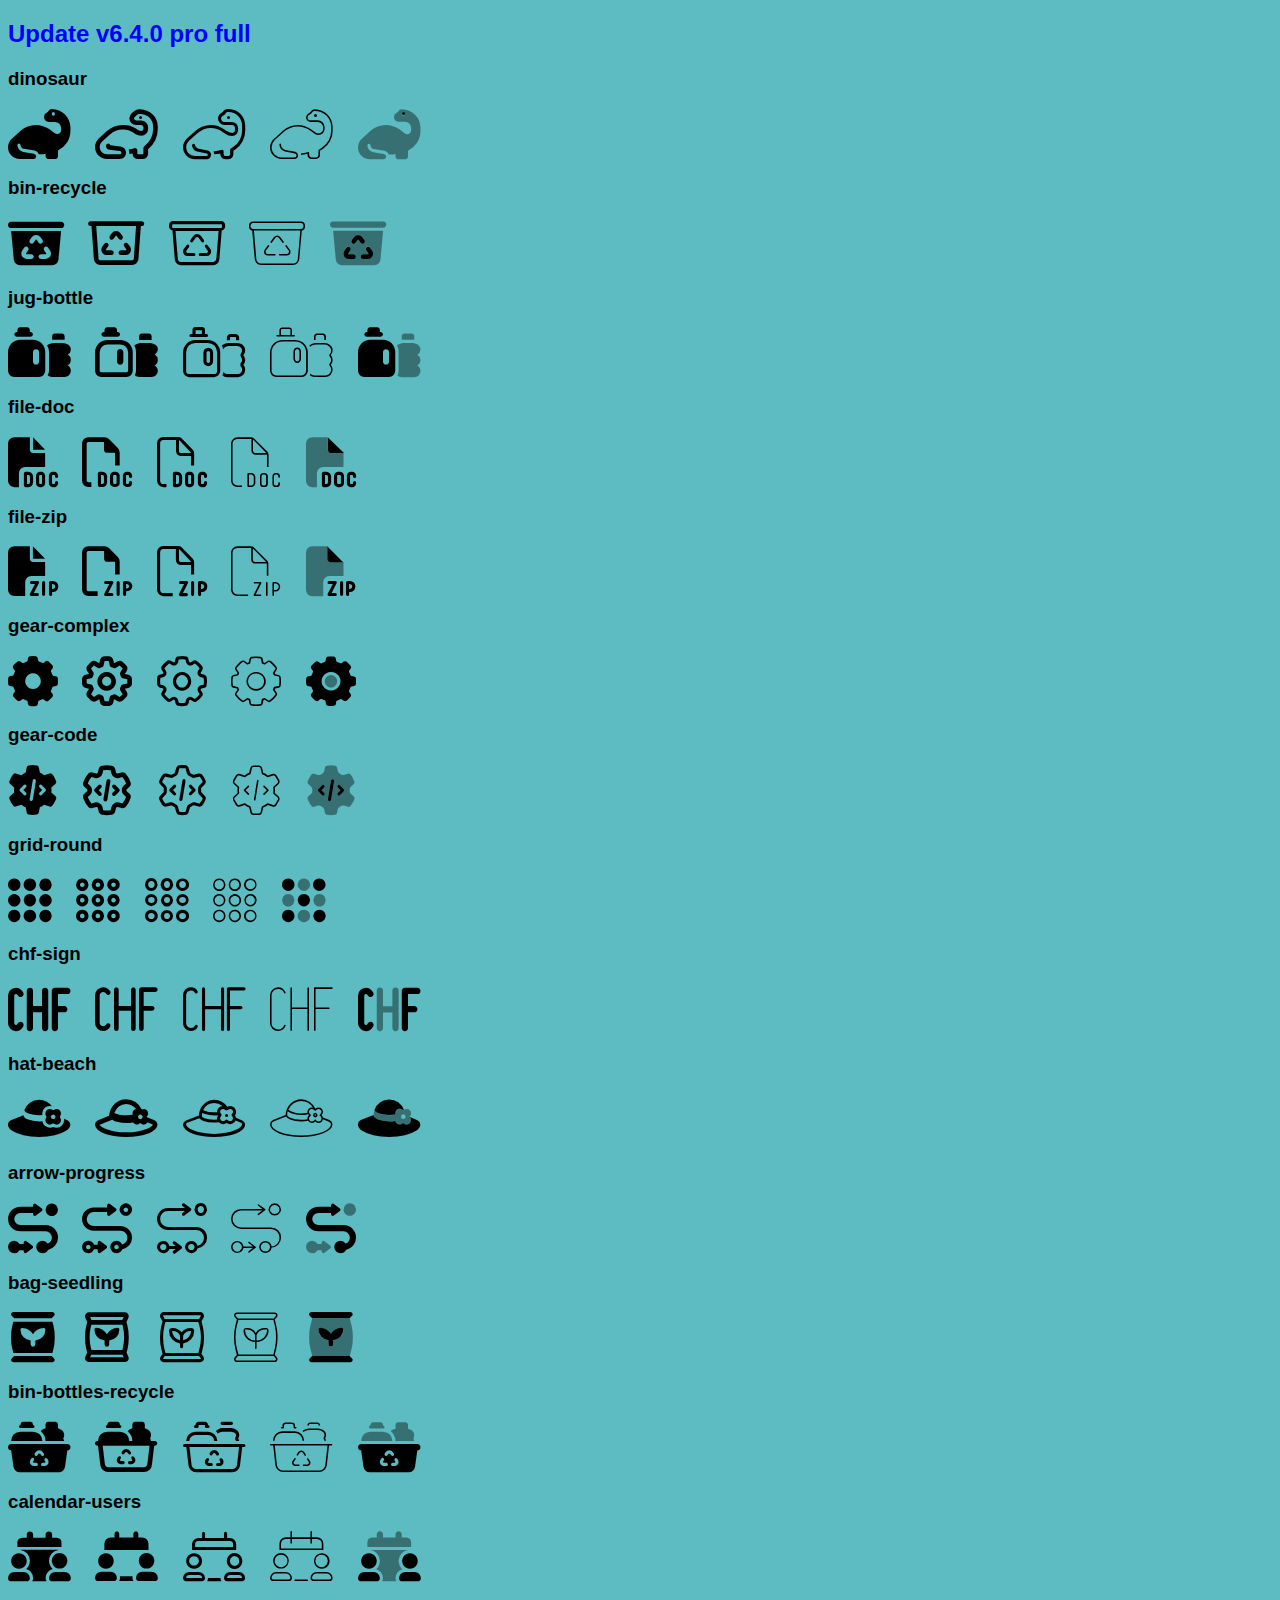
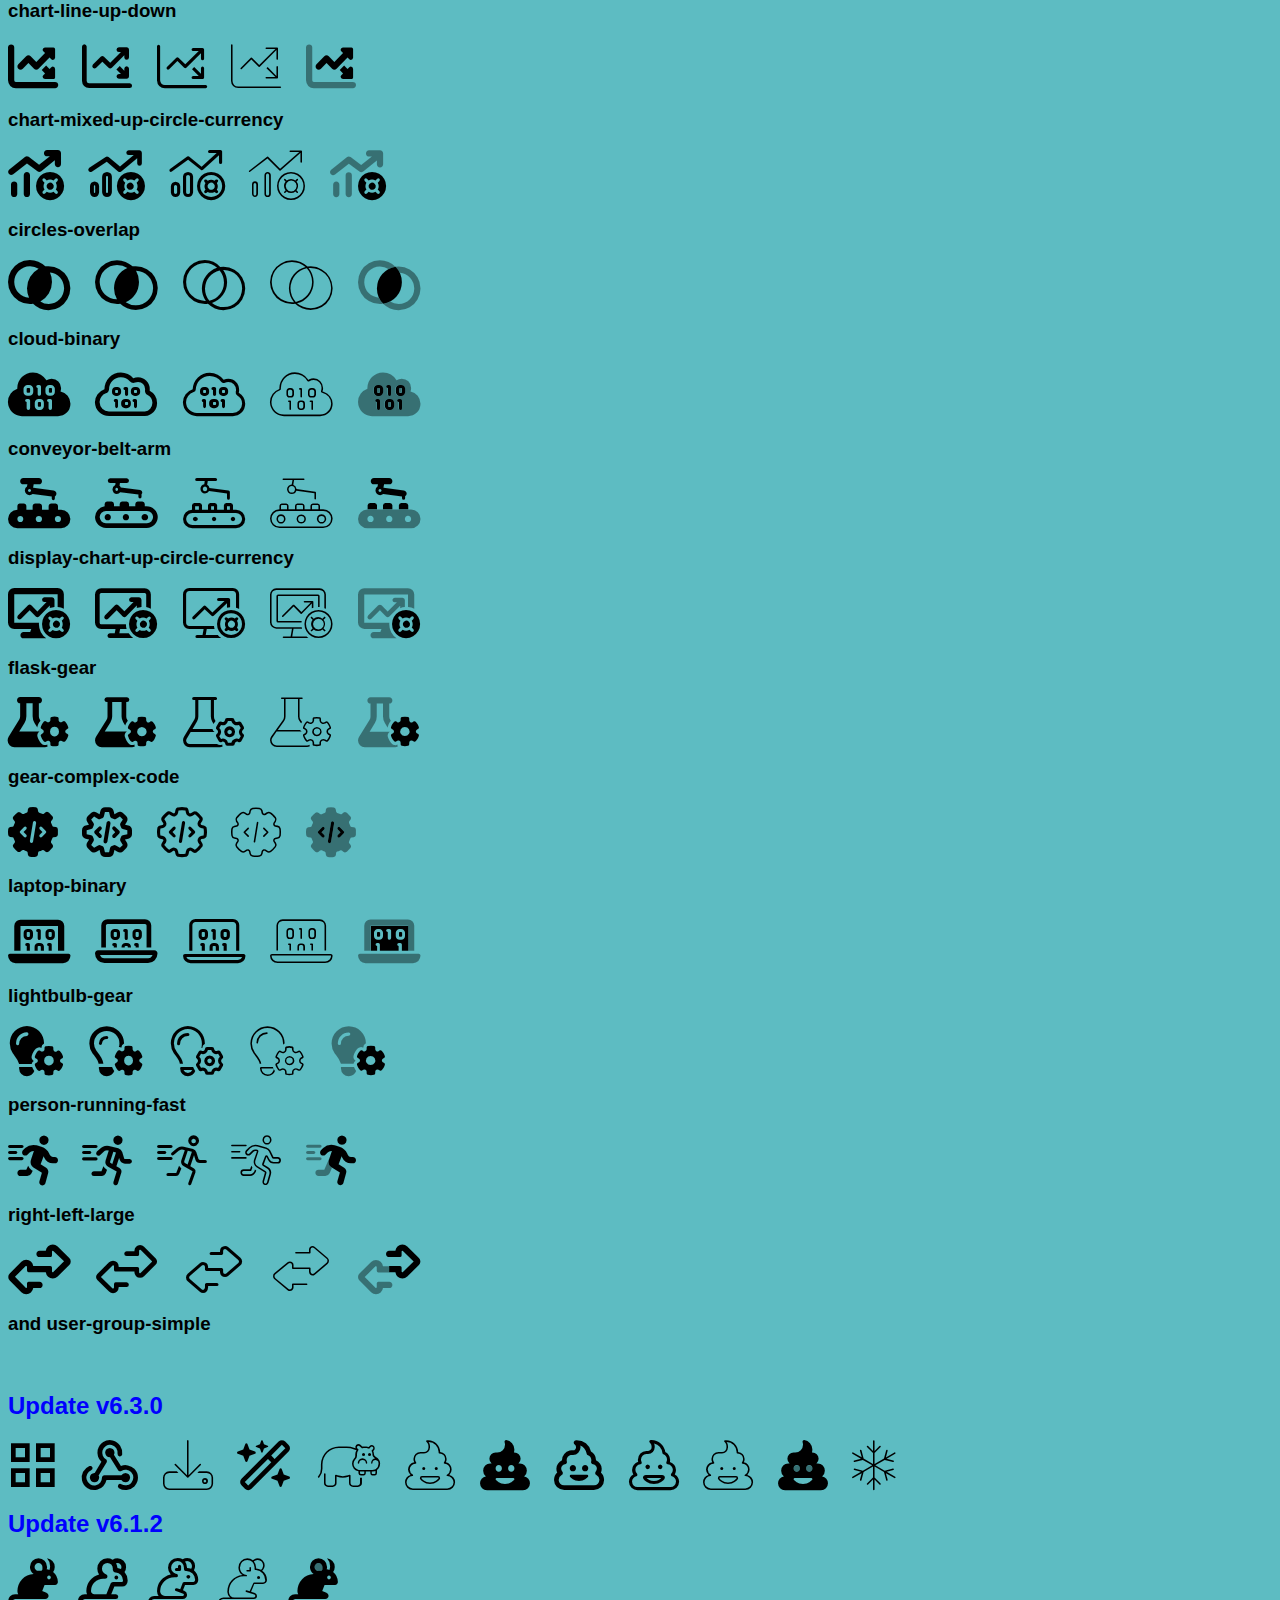
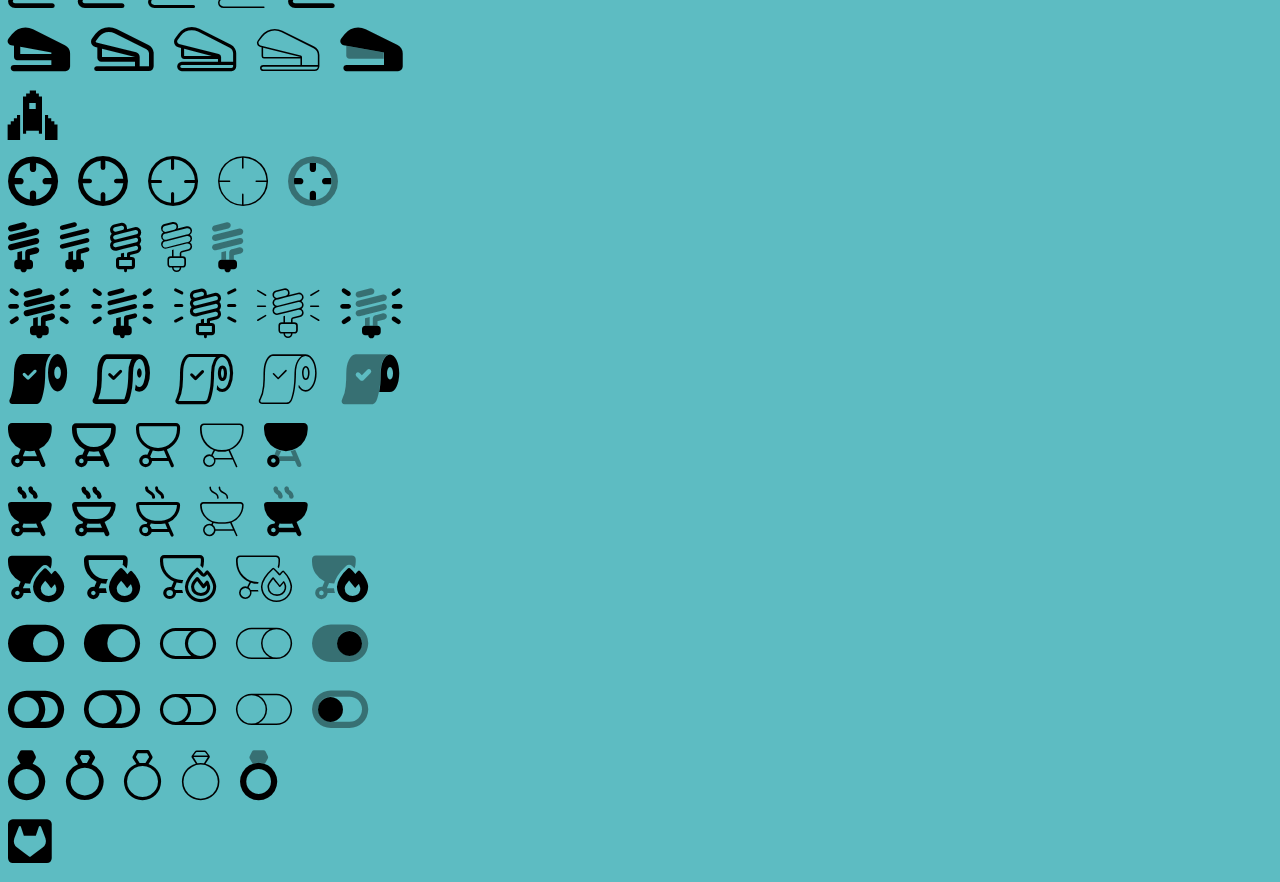
<file: FontAwesome6.4Pro/index.html>
<!DOCTYPE html>
<html>
<head>
	<meta charset="utf-8">
	<meta name="viewport" content="width=device-width, initial-scale=1">
	<title>Font-Awesome</title>
	<link rel="stylesheet" href="css/all.css" />
	<style>
		body{
			font-family: Arial;
			background-color: #5dbcc2;
		}
		i{
			font-size: 50px;
			margin-right: 20px;
		}
		.update p{
			display: flex;
		}
		h2{
			color: blue;
		}
	</style>
</head>
<body>
	<div class="pro">
		<h2>Update v6.4.0 pro full</h2>
		<h3>dinosaur</h3>
		<i class="fa-solid fa-dinosaur"></i>
		<i class="fa-regular fa-dinosaur"></i>
		<i class="fa-light fa-dinosaur"></i>
		<i class="fa-thin fa-dinosaur"></i>
		<i class="fa-duotone fa-dinosaur"></i>
	</div>
	
	<div class="pro">
		<h3>bin-recycle</h3>
		<i class="fa-solid fa-bin-recycle"></i>
		<i class="fa-regular fa-bin-recycle"></i>
		<i class="fa-light fa-bin-recycle"></i>
		<i class="fa-thin fa-bin-recycle"></i>
		<i class="fa-duotone fa-bin-recycle"></i>
	</div>

	<div class="pro">
		<h3>jug-bottle</h3>
		<i class="fa-solid fa-jug-bottle"></i>
		<i class="fa-regular fa-jug-bottle"></i>
		<i class="fa-light fa-jug-bottle"></i>
		<i class="fa-thin fa-jug-bottle"></i>
		<i class="fa-duotone fa-jug-bottle"></i>
	</div>

	<div class="pro">
		<h3>file-doc</h3>
		<i class="fa-solid fa-file-doc"></i>
		<i class="fa-regular fa-file-doc"></i>
		<i class="fa-light fa-file-doc"></i>
		<i class="fa-thin fa-file-doc"></i>
		<i class="fa-duotone fa-file-doc"></i>
	</div>

	<div class="pro">
		<h3>file-zip</h3>
		<i class="fa-solid fa-file-zip"></i>
		<i class="fa-regular fa-file-zip"></i>
		<i class="fa-light fa-file-zip"></i>
		<i class="fa-thin fa-file-zip"></i>
		<i class="fa-duotone fa-file-zip"></i>
	</div>

	<div class="pro">
		<h3>gear-complex</h3>
		<i class="fa-solid fa-gear-complex"></i>
		<i class="fa-regular fa-gear-complex"></i>
		<i class="fa-light fa-gear-complex"></i>
		<i class="fa-thin fa-gear-complex"></i>
		<i class="fa-duotone fa-gear-complex"></i>
	</div>
	<div class="pro">
		<h3>gear-code</h3>
		<i class="fa-solid fa-gear-code"></i>
		<i class="fa-regular fa-gear-code"></i>
		<i class="fa-light fa-gear-code"></i>
		<i class="fa-thin fa-gear-code"></i>
		<i class="fa-duotone fa-gear-code"></i>
	</div>
	<div class="pro">
		<h3>grid-round</h3>
		<i class="fa-solid fa-grid-round"></i>
		<i class="fa-regular fa-grid-round"></i>
		<i class="fa-light fa-grid-round"></i>
		<i class="fa-thin fa-grid-round"></i>
		<i class="fa-duotone fa-grid-round"></i>
	</div>
	<div class="pro">
		<h3>chf-sign</h3>
		<i class="fa-solid fa-chf-sign"></i>
		<i class="fa-regular fa-chf-sign"></i>
		<i class="fa-light fa-chf-sign"></i>
		<i class="fa-thin fa-chf-sign"></i>
		<i class="fa-duotone fa-chf-sign"></i>
	</div>
	<div class="pro">
		<h3>hat-beach</h3>
		<i class="fa-solid fa-hat-beach"></i>
		<i class="fa-regular fa-hat-beach"></i>
		<i class="fa-light fa-hat-beach"></i>
		<i class="fa-thin fa-hat-beach"></i>
		<i class="fa-duotone fa-hat-beach"></i>
	</div>

	<div class="pro">
		<h3>arrow-progress</h3>
		<i class="fa-solid fa-arrow-progress"></i>
		<i class="fa-regular fa-arrow-progress"></i>
		<i class="fa-light fa-arrow-progress"></i>
		<i class="fa-thin fa-arrow-progress"></i>
		<i class="fa-duotone fa-arrow-progress"></i>
	</div>
	<div class="pro">
		<h3>bag-seedling</h3>
		<i class="fa-solid fa-bag-seedling"></i>
		<i class="fa-regular fa-bag-seedling"></i>
		<i class="fa-light fa-bag-seedling"></i>
		<i class="fa-thin fa-bag-seedling"></i>
		<i class="fa-duotone fa-bag-seedling"></i>
	</div>
	<div class="pro">
		<h3>bin-bottles-recycle</h3>
		<i class="fa-solid fa-bin-bottles-recycle"></i>
		<i class="fa-regular fa-bin-bottles-recycle"></i>
		<i class="fa-light fa-bin-bottles-recycle"></i>
		<i class="fa-thin fa-bin-bottles-recycle"></i>
		<i class="fa-duotone fa-bin-bottles-recycle"></i>
	</div>
	<div class="pro">
		<h3>calendar-users</h3>
		<i class="fa-solid fa-calendar-users"></i>
		<i class="fa-regular fa-calendar-users"></i>
		<i class="fa-light fa-calendar-users"></i>
		<i class="fa-thin fa-calendar-users"></i>
		<i class="fa-duotone fa-calendar-users"></i>
	</div>
	<div class="pro">
		<h3>chart-line-up-down</h3>
		<i class="fa-solid fa-chart-line-up-down"></i>
		<i class="fa-regular fa-chart-line-up-down"></i>
		<i class="fa-light fa-chart-line-up-down"></i>
		<i class="fa-thin fa-chart-line-up-down"></i>
		<i class="fa-duotone fa-chart-line-up-down"></i>
	</div>
	<div class="pro">
		<h3>chart-mixed-up-circle-currency</h3>
		<i class="fa-solid fa-chart-mixed-up-circle-currency"></i>
		<i class="fa-regular fa-chart-mixed-up-circle-currency"></i>
		<i class="fa-light fa-chart-mixed-up-circle-currency"></i>
		<i class="fa-thin fa-chart-mixed-up-circle-currency"></i>
		<i class="fa-duotone fa-chart-mixed-up-circle-currency"></i>
	</div>
	<div class="pro">
		<h3>circles-overlap</h3>
		<i class="fa-solid fa-circles-overlap"></i>
		<i class="fa-regular fa-circles-overlap"></i>
		<i class="fa-light fa-circles-overlap"></i>
		<i class="fa-thin fa-circles-overlap"></i>
		<i class="fa-duotone fa-circles-overlap"></i>
	</div>
	<div class="pro">
		<h3>cloud-binary</h3>
		<i class="fa-solid fa-cloud-binary"></i>
		<i class="fa-regular fa-cloud-binary"></i>
		<i class="fa-light fa-cloud-binary"></i>
		<i class="fa-thin fa-cloud-binary"></i>
		<i class="fa-duotone fa-cloud-binary"></i>
	</div>
	<div class="pro">
		<h3>conveyor-belt-arm</h3>
		<i class="fa-solid fa-conveyor-belt-arm"></i>
		<i class="fa-regular fa-conveyor-belt-arm"></i>
		<i class="fa-light fa-conveyor-belt-arm"></i>
		<i class="fa-thin fa-conveyor-belt-arm"></i>
		<i class="fa-duotone fa-conveyor-belt-arm"></i>
	</div>
	<div class="pro">
		<h3>display-chart-up-circle-currency</h3>
		<i class="fa-solid fa-display-chart-up-circle-currency"></i>
		<i class="fa-regular fa-display-chart-up-circle-currency"></i>
		<i class="fa-light fa-display-chart-up-circle-currency"></i>
		<i class="fa-thin fa-display-chart-up-circle-currency"></i>
		<i class="fa-duotone fa-display-chart-up-circle-currency"></i>
	</div>
	<div class="pro">
		<h3>flask-gear</h3>
		<i class="fa-solid fa-flask-gear"></i>
		<i class="fa-regular fa-flask-gear"></i>
		<i class="fa-light fa-flask-gear"></i>
		<i class="fa-thin fa-flask-gear"></i>
		<i class="fa-duotone fa-flask-gear"></i>
	</div>
	<div class="pro">
		<h3>gear-complex-code</h3>
		<i class="fa-solid fa-gear-complex-code"></i>
		<i class="fa-regular fa-gear-complex-code"></i>
		<i class="fa-light fa-gear-complex-code"></i>
		<i class="fa-thin fa-gear-complex-code"></i>
		<i class="fa-duotone fa-gear-complex-code"></i>
	</div>
	<div class="pro">
		<h3>laptop-binary</h3>
		<i class="fa-solid fa-laptop-binary"></i>
		<i class="fa-regular fa-laptop-binary"></i>
		<i class="fa-light fa-laptop-binary"></i>
		<i class="fa-thin fa-laptop-binary"></i>
		<i class="fa-duotone fa-laptop-binary"></i>
	</div>
	<div class="pro">
		<h3>lightbulb-gear</h3>
		<i class="fa-solid fa-lightbulb-gear"></i>
		<i class="fa-regular fa-lightbulb-gear"></i>
		<i class="fa-light fa-lightbulb-gear"></i>
		<i class="fa-thin fa-lightbulb-gear"></i>
		<i class="fa-duotone fa-lightbulb-gear"></i>
	</div>
	<div class="pro">
		<h3>person-running-fast</h3>
		<i class="fa-solid fa-person-running-fast"></i>
		<i class="fa-regular fa-person-running-fast"></i>
		<i class="fa-light fa-person-running-fast"></i>
		<i class="fa-thin fa-person-running-fast"></i>
		<i class="fa-duotone fa-person-running-fast"></i>
	</div>
	<div class="pro">
		<h3>right-left-large</h3>
		<i class="fa-solid fa-right-left-large"></i>
		<i class="fa-regular fa-right-left-large"></i>
		<i class="fa-light fa-right-left-large"></i>
		<i class="fa-thin fa-right-left-large"></i>
		<i class="fa-duotone fa-right-left-large"></i>
	</div>
	<div class="pro">
		<h3>and user-group-simple</h3>
		<i class="fa-solid fa-and user-group-simple"></i>
		<i class="fa-regular fa-and user-group-simple"></i>
		<i class="fa-light fa-and user-group-simple"></i>
		<i class="fa-thin fa-and user-group-simple"></i>
		<i class="fa-duotone fa-and user-group-simple"></i>
	</div>

	<div class="update">
		<h2>Update v6.3.0</h2>
		<i class="fa-sharp fa-regular fa-grid-2"></i>
		<i class="fa-solid fa-webhook"></i>
		<i class="fa-thin fa-download"></i>
		<i class="fa-regular fa-wand-magic-sparkles"></i>
		<i class="fa-thin fa-hippo"></i>
		<i class="fa-thin fa-poo"></i>
		<i class="fa-solid fa-poo"></i>
		<i class="fa-regular fa-poo"></i>
		<i class="fa-light fa-poo"></i>
		<i class="fa-thin fa-poo"></i>
		<i class="fa-duotone fa-poo"></i>
		<i class="fa-thin fa-snowflake"></i>
	</div>

	<div class="update">
		<h2>Update v6.1.2</h2>
		<p>
			<i class="fa-solid fa-mouse-field"></i>
			<i class="fa-regular fa-mouse-field"></i>
			<i class="fa-light fa-mouse-field"></i>
			<i class="fa-thin fa-mouse-field"></i>
			<i class="fa-duotone fa-mouse-field"></i>
		</p>
		<p>
			<i class="fa-solid fa-stapler"></i>
			<i class="fa-regular fa-stapler"></i>
			<i class="fa-light fa-stapler"></i>
			<i class="fa-thin fa-stapler"></i>
			<i class="fa-duotone fa-stapler"></i>
		</p>
		<p>
			<i class="fa-brands fa-space-awesome"></i>
		</p>
		<p>
			<i class="fa-solid fa-crosshairs-simple"></i>
			<i class="fa-regular fa-crosshairs-simple"></i>
			<i class="fa-light fa-crosshairs-simple"></i>
			<i class="fa-thin fa-crosshairs-simple"></i>
			<i class="fa-duotone fa-crosshairs-simple"></i>
		</p>
		<p>
			<i class="fa-solid fa-lightbulb-cfl"></i>
			<i class="fa-regular fa-lightbulb-cfl"></i>
			<i class="fa-light fa-lightbulb-cfl"></i>
			<i class="fa-thin fa-lightbulb-cfl"></i>
			<i class="fa-duotone fa-lightbulb-cfl"></i>
		</p>
		<p>
			<i class="fa-solid fa-lightbulb-cfl-on"></i>
			<i class="fa-regular fa-lightbulb-cfl-on"></i>
			<i class="fa-light fa-lightbulb-cfl-on"></i>
			<i class="fa-thin fa-lightbulb-cfl-on"></i>
			<i class="fa-duotone fa-lightbulb-cfl-on"></i>
		</p>
		<p>
			<i class="fa-solid fa-toilet-paper-check"></i>
			<i class="fa-regular fa-toilet-paper-check"></i>
			<i class="fa-light fa-toilet-paper-check"></i>
			<i class="fa-thin fa-toilet-paper-check"></i>
			<i class="fa-duotone fa-toilet-paper-check"></i>
		</p>
		<p>
			<i class="fa-solid fa-grill"></i>
			<i class="fa-regular fa-grill"></i>
			<i class="fa-light fa-grill"></i>
			<i class="fa-thin fa-grill"></i>
			<i class="fa-duotone fa-grill"></i>
		</p>
		<p>
			<i class="fa-solid fa-grill-hot"></i>
			<i class="fa-regular fa-grill-hot"></i>
			<i class="fa-light fa-grill-hot"></i>
			<i class="fa-thin fa-grill-hot"></i>
			<i class="fa-duotone fa-grill-hot"></i>
		</p>
		<p>
			<i class="fa-solid fa-grill-fire"></i>
			<i class="fa-regular fa-grill-fire"></i>
			<i class="fa-light fa-grill-fire"></i>
			<i class="fa-thin fa-grill-fire"></i>
			<i class="fa-duotone fa-grill-fire"></i>
		</p>
		<p>
			<i class="fa-solid fa-toggle-large-on"></i>
			<i class="fa-regular fa-toggle-large-on"></i>
			<i class="fa-light fa-toggle-large-on"></i>
			<i class="fa-thin fa-toggle-large-on"></i>
			<i class="fa-duotone fa-toggle-large-on"></i>
		</p>
		<p>
			<i class="fa-solid fa-toggle-large-off"></i>
			<i class="fa-regular fa-toggle-large-off"></i>
			<i class="fa-light fa-toggle-large-off"></i>
			<i class="fa-thin fa-toggle-large-off"></i>
			<i class="fa-duotone fa-toggle-large-off"></i>
		</p>
		<p>
			<i class="fa-solid fa-ring-diamond"></i>
			<i class="fa-regular fa-ring-diamond"></i>
			<i class="fa-light fa-ring-diamond"></i>
			<i class="fa-thin fa-ring-diamond"></i>
			<i class="fa-duotone fa-ring-diamond"></i>
		</p>
		<p>
			<i class="fa-brands fa-square-gitlab"></i>
		</p>
	</div>
</body>
</html>
</file>
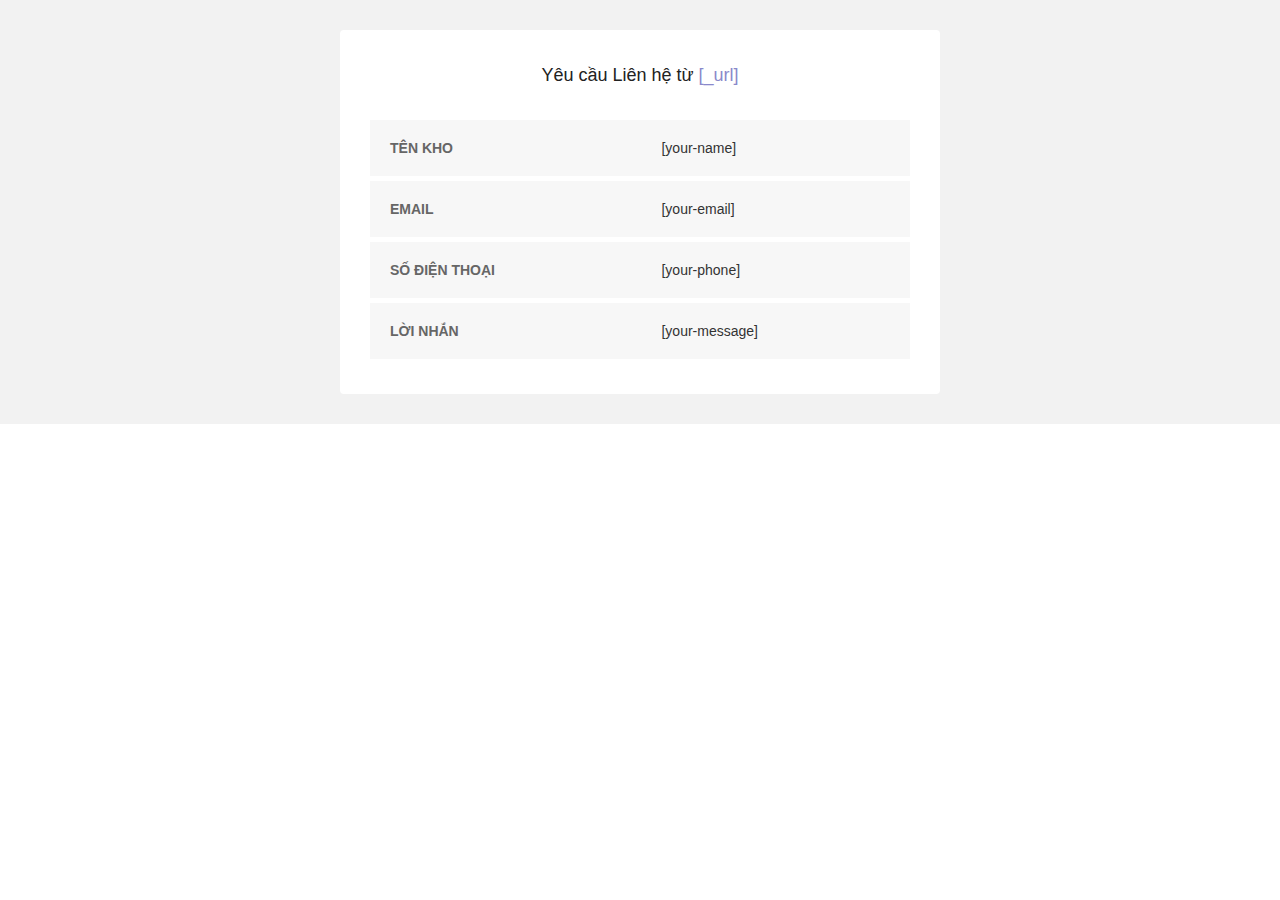
<file: a.html>
<!DOCTYPE html PUBLIC "-//W3C//DTD XHTML 1.0 Transitional//EN" "http://www.w3.org/TR/xhtml1/DTD/xhtml1-transitional.dtd">
<html xmlns="http://www.w3.org/1999/xhtml">
  <head>
    <meta http-equiv="Content-Type" content="text/html; charset=utf-8" />
    <title>Contact Form 7 Email Add on</title>
  </head>
  <body style="margin: 0; padding: 0">
    <table
      width="100%"
      border="0"
      cellspacing="0"
      cellpadding="0"
      style="background: #f2f2f2"
      background-color="#f2f2f2"
    >
      <tbody>
        <tr>
          <td align="center" style="padding: 30px 0 30px 0">
            <table
              width="100%"
              border="0"
              cellspacing="0"
              cellpadding="0"
              style="
                background: #ffffff;
                max-width: 600px;
                -webkit-border-radius: 4px;
                -moz-border-radius: 4px;
                border-radius: 4px;
                overflow: hidden;
                font-family: Verdana, Geneva, sans-serif;
              "
              background-color="#ffffff"
            >
              <tbody>
                <tr>
                  <td style="padding: 30px 30px 30px 30px">
                    <p
                      style="
                        font-family: Verdana, Geneva, sans-serif;
                        font-size: 18px;
                        line-height: 30px;
                        color: #222222;
                        margin: 0 0 0px 0;
                        text-align: center;
                      "
                    >
                      Yêu cầu Liên hệ từ
                      <a
                        id="pageTitle"
                        href="[_url]"
                        style="text-decoration: none; color: #8a89cb"
                        >[_url]</a
                      >
                    </p>
                  </td>
                </tr>
                <tr>
                  <td style="padding: 0px 30px 30px 30px">
                    <table cellspacing="0" cellpadding="0" width="100%">
                      <tbody>
                        <tr
                          style="
                            display: block;
                            background: #f7f7f7;
                            margin-bottom: 5px;
                          "
                        >
                          <th
                            width="227"
                            style="
                              display: inline-block;
                              text-align: left;
                              background: #f7f7f7;
                              padding: 20px 20px;
                              font-size: 14px;
                              color: #666666;
                              font-weight: 700;
                              font-family: Verdana, Geneva, sans-serif;
                              text-transform: uppercase;
                            "
                          >
                            Tên kho
                          </th>
                          <td
                            width="227"
                            style="
                              display: inline-block;
                              background: #f7f7f7;
                              font-size: 14px;
                              color: #333333;
                              padding: 20px 20px;
                              font-family: Verdana, Geneva, sans-serif;
                            "
                          >
                            [your-name]
                          </td>
                        </tr>
                        <tr
                          style="
                            display: block;
                            background: #f7f7f7;
                            margin-bottom: 5px;
                          "
                        >
                          <th
                            width="227"
                            style="
                              display: inline-block;
                              text-align: left;
                              background: #f7f7f7;
                              padding: 20px 20px;
                              font-size: 14px;
                              color: #666666;
                              font-weight: 700;
                              font-family: Verdana, Geneva, sans-serif;
                              text-transform: uppercase;
                            "
                          >
                            Email
                          </th>
                          <td
                            width="227"
                            style="
                              display: inline-block;
                              background: #f7f7f7;
                              font-size: 14px;
                              color: #333333;
                              padding: 20px 20px;
                              font-family: Verdana, Geneva, sans-serif;
                            "
                          >
                            [your-email]
                          </td>
                        </tr>
                        <tr
                          style="
                            display: block;
                            background: #f7f7f7;
                            margin-bottom: 5px;
                          "
                        >
                          <th
                            width="227"
                            style="
                              display: inline-block;
                              text-align: left;
                              background: #f7f7f7;
                              padding: 20px 20px;
                              font-size: 14px;
                              color: #666666;
                              font-weight: 700;
                              font-family: Verdana, Geneva, sans-serif;
                              text-transform: uppercase;
                            "
                          >
                            Số điện thoại
                          </th>
                          <td
                            width="227"
                            style="
                              display: inline-block;
                              background: #f7f7f7;
                              font-size: 14px;
                              color: #333333;
                              padding: 20px 20px;
                              font-family: Verdana, Geneva, sans-serif;
                            "
                          >
                            [your-phone]
                          </td>
                        </tr>
                        <tr
                          style="
                            display: block;
                            background: #f7f7f7;
                            margin-bottom: 5px;
                          "
                        >
                          <th
                            width="227"
                            style="
                              display: inline-block;
                              text-align: left;
                              background: #f7f7f7;
                              padding: 20px 20px;
                              font-size: 14px;
                              color: #666666;
                              font-weight: 700;
                              font-family: Verdana, Geneva, sans-serif;
                              text-transform: uppercase;
                            "
                          >
                            Lời nhắn
                          </th>
                          <td
                            width="227"
                            style="
                              display: inline-block;
                              background: #f7f7f7;
                              font-size: 14px;
                              color: #333333;
                              padding: 20px 20px;
                              font-family: Verdana, Geneva, sans-serif;
                            "
                          >
                            [your-message]
                          </td>
                        </tr>
                      </tbody>
                    </table>
                  </td>
                </tr>
              </tbody>
            </table>
          </td>
        </tr>
      </tbody>
    </table>
  </body>
</html>
</file>
